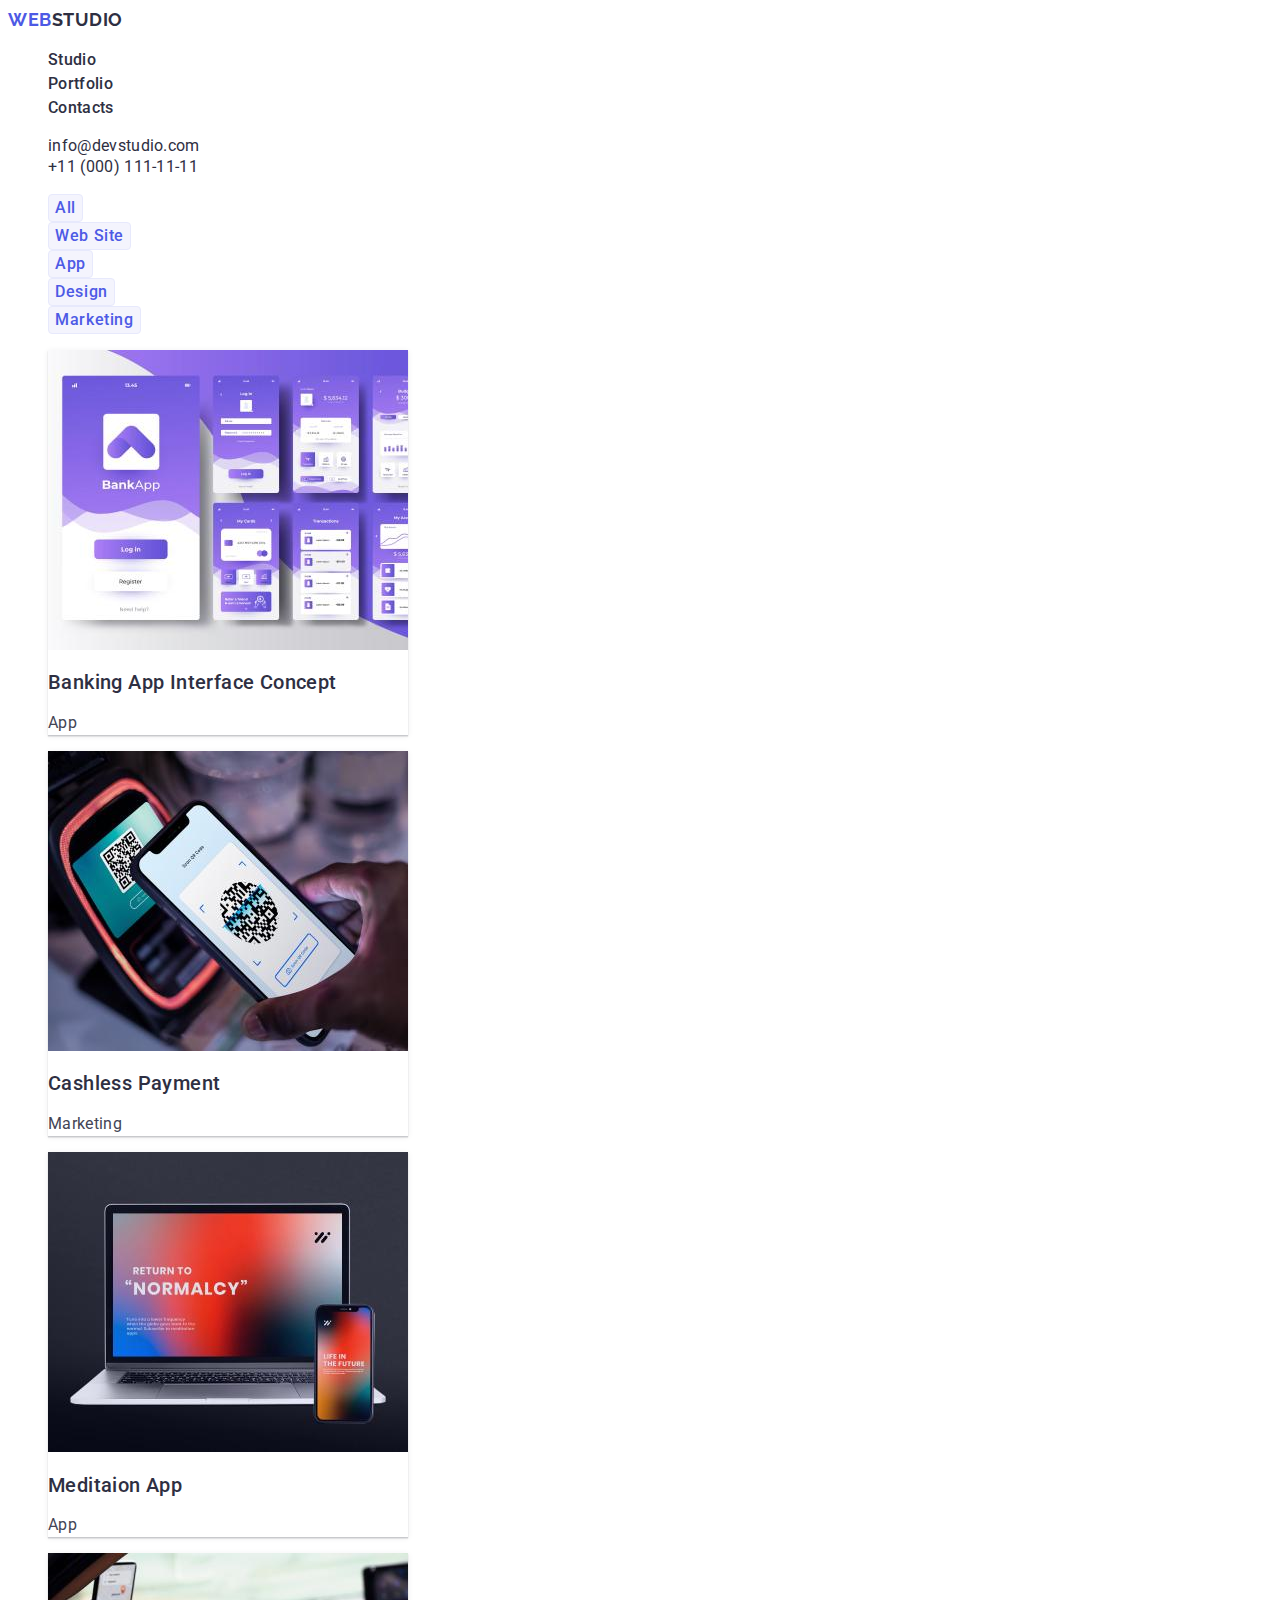
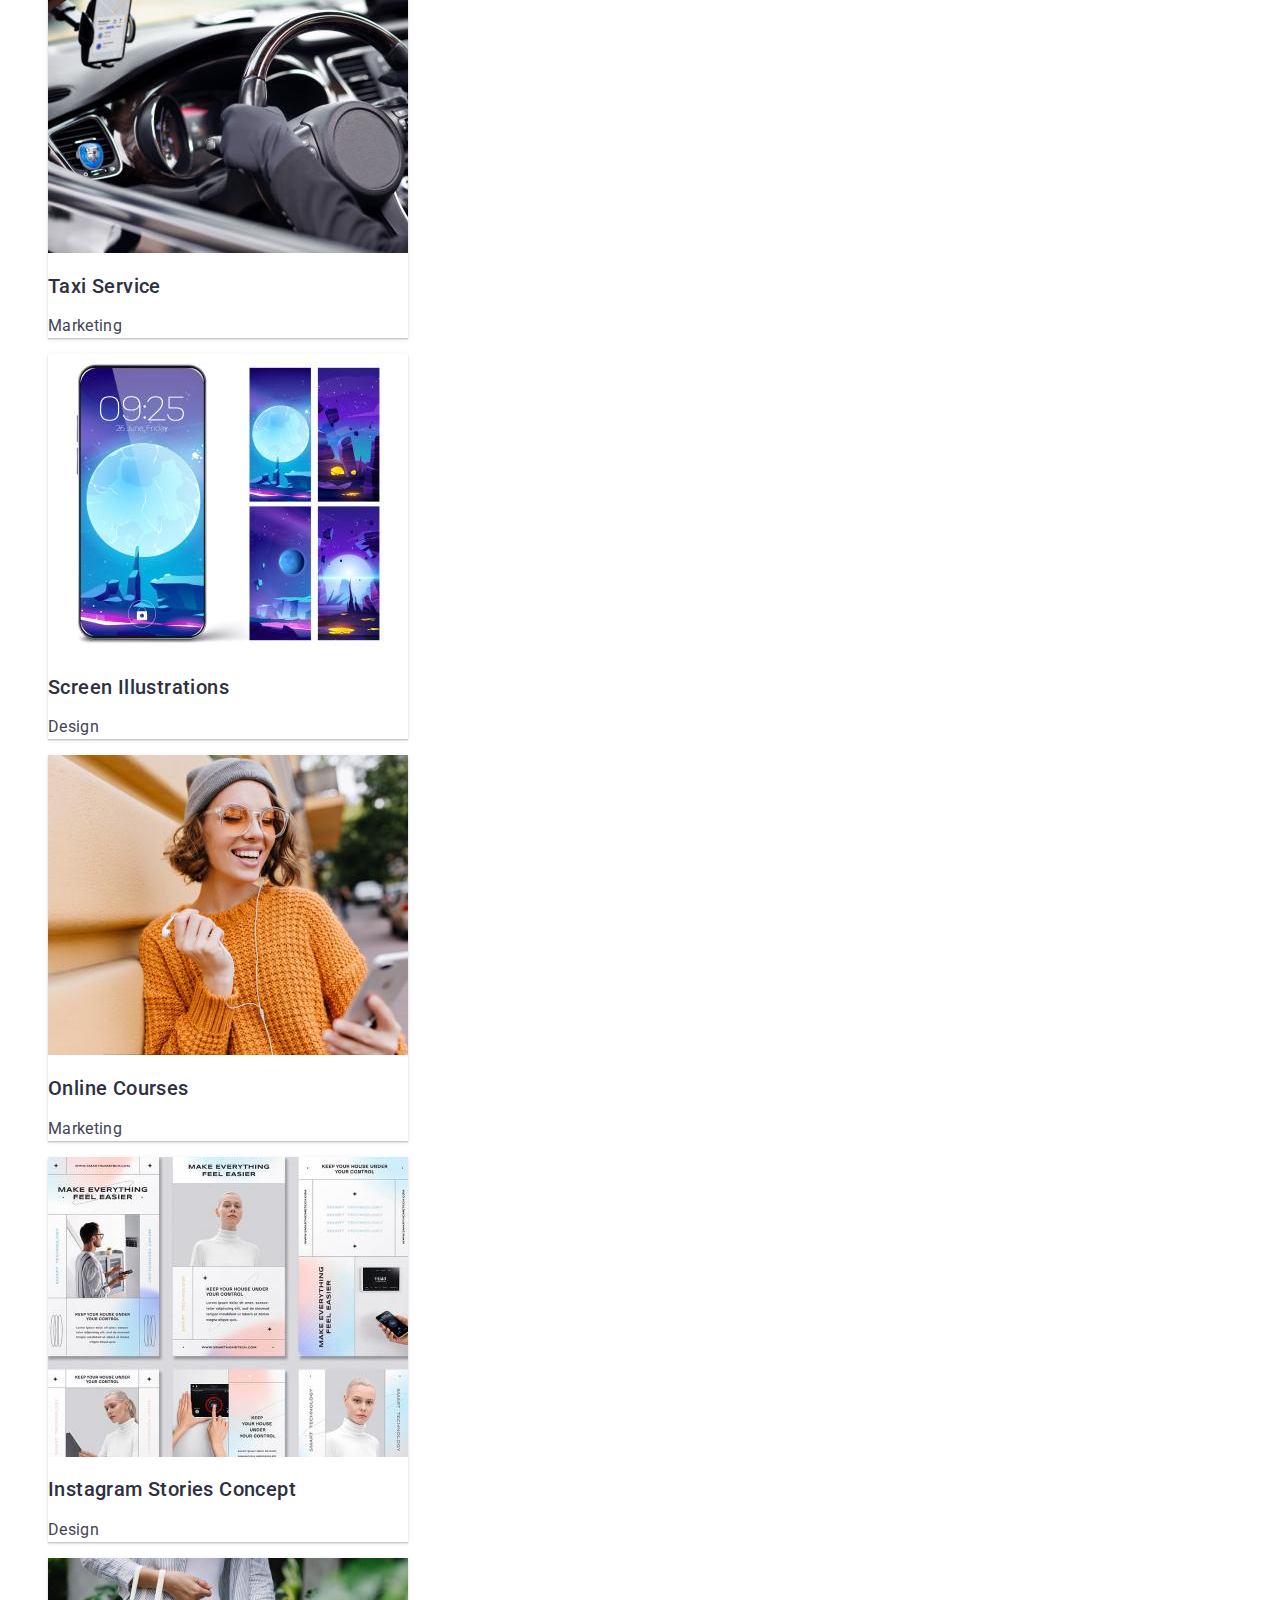
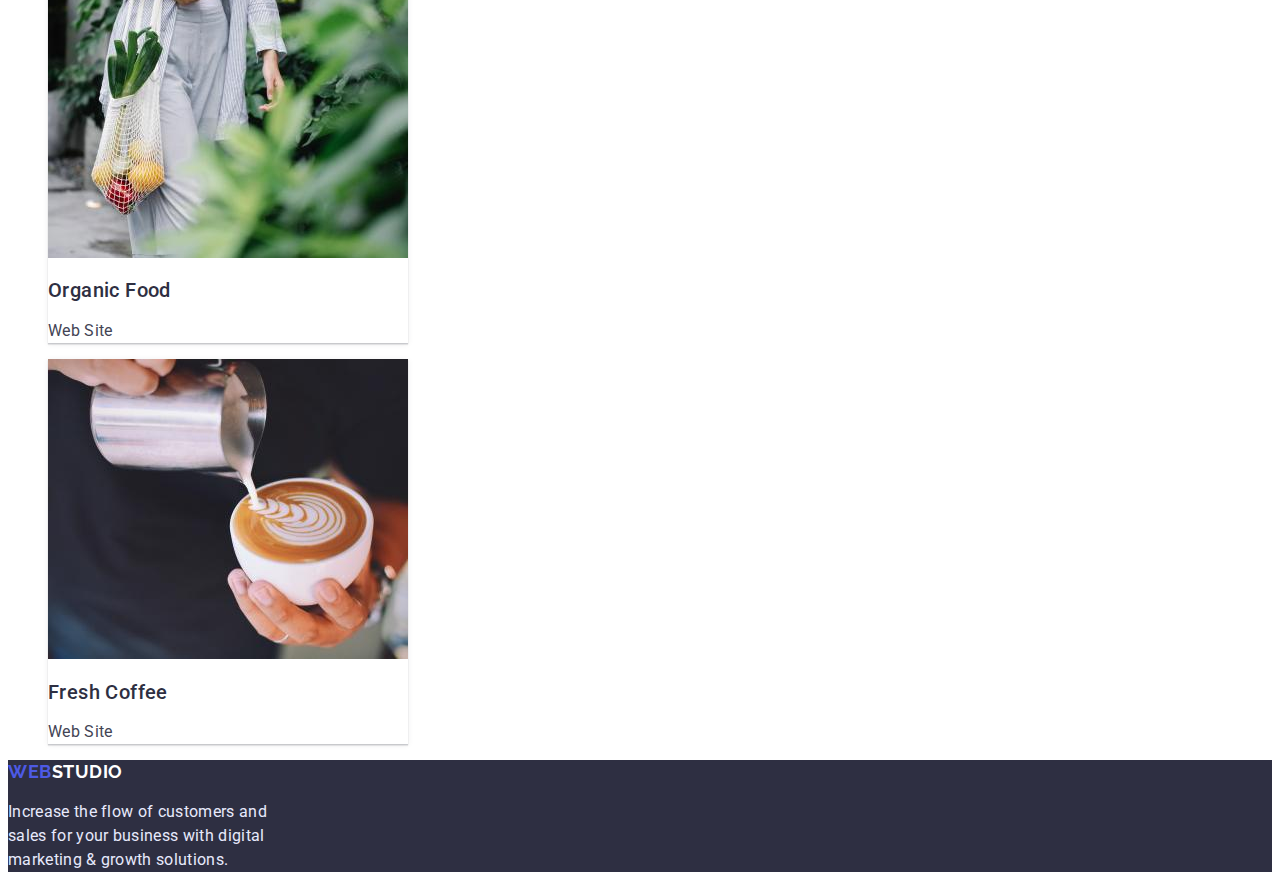
<file: portfolio.html>
<!DOCTYPE html>
<html lang="en">
  <head>
    <meta charset="UTF-8" />
    <meta
      http-equiv="X-UA-Compatible"
      content="IE=edge"
    />
    <meta
      name="viewport"
      content="width=device-width, initial-scale=1.0"
    />
    <title>WebStudio</title>
    <link
      href="https://fonts.googleapis.com/css2?family=Raleway:wght@700&family=Roboto:wght@400;500;700;900&display=swap"
      rel="stylesheet"
    />
    <link
      rel="stylesheet"
      href="./css/styles.css"
    />
  </head>
  <body>
    <!-- Header sectionn -->
    <header class="header=section">
      <nav class="nav-section">
        <a
          class="logo"
          href="./index.html"
          ><span class="accent">Web</span
          ><span class="end-logo">Studio</span></a
        >
        <ul class="nav-list">
          <li>
            <a
              href="./index.html"
              class="link"
              >Studio</a
            >
          </li>
          <li>
            <a
              href="./portfolio.html"
              class="link"
              >Portfolio</a
            >
          </li>
          <li>
            <a
              href="contacts"
              class="link"
              >Contacts</a
            >
          </li>
        </ul>
        <address class="contact-section">
          <ul class="list-link">
            <li>
              <a
                href="mailto:info@devstudio.com"
                class="link-primary"
                >info@devstudio.com</a
              >
            </li>
            <li>
              <a
                href="tel:+110001111111"
                class="link-secondary"
                >+11 (000) 111-11-11</a
              >
            </li>
          </ul>
        </address>
      </nav>
    </header>
    <main class="nav-page-section">
      <!-- hidden h1 -->
      <h1 class="visually-hidden-work-title">Navigation of the page</h1>
      <ul class="nav-button-list">
        <li>
          <button
            type="button"
            class="button-item"
          >
            All
          </button>
        </li>
        <li>
          <button
            type="button"
            class="button-item"
          >
            Web Site
          </button>
        </li>
        <li>
          <button
            type="button"
            class="button-item"
          >
            App
          </button>
        </li>
        <li>
          <button
            type="button"
            class="button-item"
          >
            Design
          </button>
        </li>
        <li>
          <button
            type="button"
            class="button-item"
          >
            Marketing
          </button>
        </li>
      </ul>
      <ul class="achivement-list">
        <li class="achivement-list-item">
          <a
            class="item-link"
            href=""
          >
            <img
              src="./images/img1.jpg"
              alt="Banking app"
              width="360"
            />
            <h2 class="achivement-title">Banking App Interface Concept</h2>
            <p class="achivement-text">App</p></a
          >
        </li>
        <li class="achivement-list-item">
          <a
            class="item-link"
            href=""
          >
            <img
              src="./images/img2.jpg"
              alt="Cashless Payment"
              width="360"
            />
            <h2 class="achivement-title">Cashless Payment</h2>
            <p class="achivement-text">Marketing</p></a
          >
        </li>
        <li class="achivement-list-item">
          <a
            class="item-link"
            href=""
            ><img
              src="./images/img3.jpg"
              alt="Meditaion App"
              width="360"
            />
            <h2 class="achivement-title">Meditaion App</h2>
            <p class="achivement-text">App</p></a
          >
        </li>
        <li class="achivement-list-item">
          <a
            class="item-link"
            href=""
            ><img
              src="./images/img4.jpg"
              alt="Taxi Service"
              width="360"
            />
            <h2 class="achivement-title">Taxi Service</h2>
            <p class="achivement-text">Marketing</p></a
          >
        </li>
        <li class="achivement-list-item">
          <a
            class="item-link"
            href=""
          >
            <img
              src="./images/img5.jpg"
              alt="Screen phone Illustrations"
              width="360"
            />
            <h2 class="achivement-title">Screen Illustrations</h2>
            <p class="achivement-text">Design</p></a
          >
        </li>
        <li class="achivement-list-item">
          <a
            class="item-link"
            href=""
            ><img
              src="./images/img6.jpg"
              alt="Smiling girl"
              width="360"
            />
            <h2 class="achivement-title">Online Courses</h2>
            <p class="achivement-text">Marketing</p></a
          >
        </li>
        <li class="achivement-list-item">
          <a
            class="item-link"
            href=""
          >
            <img
              src="./images/img7.jpg"
              alt="Instagram Stories Concept"
              width="360"
            />
            <h2 class="achivement-title">Instagram Stories Concept</h2>
            <p class="achivement-text">Design</p></a
          >
        </li>
        <li class="achivement-list-item">
          <a
            class="item-link"
            href=""
          >
            <img
              src="./images/img8.jpg"
              alt="silhouette of a girl with a bag of vegetables"
              width="360"
            />
            <h2 class="achivement-title">Organic Food</h2>
            <p class="achivement-text">Web Site</p></a
          >
        </li>
        <li class="achivement-list-item">
          <a
            class="item-link"
            href=""
          >
            <img
              src="./images/img9.jpg"
              alt="a cup of coffee"
              width="360"
            />
            <h2 class="achivement-title">Fresh Coffee</h2>
            <p class="achivement-text">Web Site</p></a
          >
        </li>
      </ul>
    </main>
    <!-- Footer section-->
    <footer class="footer-logo-section">
      <a
        class="logo"
        href="./index.html"
        ><span class="accent">Web</span
        ><span class="footer-logo">Studio</span></a
      >
      <p class="text-logo">
        Increase the flow of customers and <br />
        sales for your business with digital <br />
        marketing & growth solutions.
      </p>
    </footer>
  </body>
</html>
</file>
<file: css/styles.css>
:root {
  --primary-white-color: #ffffff;
  --primary-text-color: #434455;
  --title-text-color: #2e2f42;
  --accent-color: #4d5ae5;
  --background-white-color: #e5e5e5;
  --seconday-white-color: #f4f4fd;
  --pressed-color: #404bbf;
  --button-border: #e7e9fc;
}
body {
  background-color: var(--primary-white-color);
  color: var(--primary-text-color);
  font-family: "Roboto", sans-serif;
  letter-spacing: 0.02em;
}
/* -------------------------------------Navigation section--------------------------------- */
.nav-section {
  background: var(--primary-white-color);
}
.nav-list {
  list-style: none;
}
.list-link {
  list-style: none;
}
.logo {
  accent-color: var(--accent-color);
  font-family: "Raleway", sans-serif;
  font-weight: 700;
  font-size: 18px;
  line-height: 1.33;
  letter-spacing: 0.03em;
  text-transform: uppercase;
  text-decoration: none;
}
.end-logo {
  color: var(--title-text-color);
}
.nav-list a {
  text-decoration: none;
  font-weight: 500;
  font-size: 16;
  line-height: 1.5;
  color: var(--title-text-color);
}
.nav-list :hover,
.nav-list a:focus {
  color: var(--accent-color);
}
.list-link a {
  text-decoration: none;
  color: var(--title-text-color);
  font-style: normal;
  font-weight: 400;
  line-height: 1.3;
}
.list-link a:hover,
.list-link a:focus {
  color: var(--accent-color);
}
/*---------------------------------------- Main Section------------------------------------------ */
.hero-section {
  background: var(--title-text-color);
}
.hero-title {
  font-size: 56px;
  line-height: 1.07;
  letter-spacing: 0.02em;
  color: var(--primary-white-color);
}
.button {
  background: var(--accent-color);
  box-shadow: 0px 4px 4px rgba(0, 0, 0, 0.15);
  border-radius: 4px;
  font-family: inherit;
  font-size: 16px;
  line-height: 1.5;
  display: flex;
  align-items: center;
  letter-spacing: 0.04em;
  color: var(--primary-white-color);
  cursor: pointer;
}
.button:hover,
.button:focus {
  background: var(--pressed-color);
  display: flex;
  flex-direction: row;
  align-items: flex-start;
  background: var(--pressed-color);
  box-shadow: 0px 4px 4px rgba(0, 0, 0, 0.15);
  border-radius: 4px;
}
/* -----------------------------------------Feutures section--------------------------------------- */

.features-section {
}
.visually-hidden-title {
  position: absolute;
  white-space: nowrap;
  width: 1px;
  height: 1px;
  overflow: hidden;
  border: 0;
  padding: 0;
  clip: rect(0 0 0 0);
  clip-path: inset(50%);
  margin: -1px;
}
.features-list {
  list-style: none;
}
.feature-subtitle {
  font-weight: 500;
  font-size: 20px;
  line-height: 1.2;
  letter-spacing: 0.02em;
  color: var(--title-text-color);
}
.text {
  line-height: 1.5;
  letter-spacing: 0.02em;
  color: var(--primary-text-color);
}
/*------------------------ Mission section----------------  */
.mission-section {
}

.mission-title {
  font-size: 36px;
  line-height: 1.11;
  letter-spacing: 0.02em;
  text-transform: capitalize;
  color: var(--title-text-color);
}
.mission-list {
  list-style: none;
}
.mission-list-item {
  box-sizing: border-box;
  width: 360px;
  height: 300px;
  background: linear-gradient(
      0deg,
      rgba(77, 90, 229, 0.1),
      rgba(77, 90, 229, 0.1)
    ),
    url(monitor.jpg);
  background-blend-mode: soft-light, normal;
  border: 1px solid var(--button-border);
}
/*--------------------------- Team section--------------- */
.team-section {
  background: var(--primary-white-color);
  border-radius: 16px 16px 0px 0px;
  background-color: var(--seconday-white-color);
}
.team-title {
  font-weight: 700;
  font-size: 36px;
  line-height: 1.11;
  letter-spacing: 0.02em;
  text-transform: capitalize;
  color: var(--title-text-color);
}
.team-list {
  list-style: none;
}
.card {
  width: 264px;
  background: var(--primary-white-color);
}
.team-subtitle {
  font-weight: 600;
  font-size: 20px;
  line-height: 1.5;
  letter-spacing: 0.02em;
  color: var(--title-text-color);
}
.text-description {
  font-size: 16px;
  line-height: 1.5;
  letter-spacing: 0.02em;
  color: var(--primary-text-color);
}
/* ------------------------------Footer-------------------- */
.footer-logo-section {
  background: var(--title-text-color);
}
.logo {
  accent-color: var(--accent-color);
  font-family: "Raleway", sans-serif;
  font-weight: 700;
  font-size: 18px;
  line-height: 1.33;
  letter-spacing: 0.03em;
  text-transform: uppercase;
  color: var(--accent-color);
  text-decoration: none;
}
.footer-logo {
  color: var(--primary-white-color);
}
.text-logo {
  font-size: 16px;
  line-height: 1.5;
  letter-spacing: 0.02em;
  color: var(--button-border);
}
/* ------------------------portfolio---------------------- */
.nav-page-section {
  background: var(--primary-white-color);
}
.visually-hidden-work-title {
  position: absolute;
  white-space: nowrap;
  width: 1px;
  height: 1px;
  overflow: hidden;
  border: 0;
  padding: 0;
  clip: rect(0 0 0 0);
  clip-path: inset(50%);
  margin: -1px;
}
.nav-button-list {
  list-style: none;
}
.button-item {
  box-sizing: border-box;
  background: var(--seconday-white-color);
  border: 1px solid var(--button-border);
  border-radius: 4px;
  font-family: inherit;
  font-weight: 500;
  font-size: 16px;
  line-height: 1.5;
  letter-spacing: 0.04em;
  color: var(--accent-color);
  cursor: pointer;
}
.button-item:hover,
.button-item:focus {
  background: var(--accent-color);
  box-shadow: 0px 3px 1px rgba(0, 0, 0, 0.1), 0px 2px 1px rgba(0, 0, 0, 0.08),
    0px 2px 2px rgba(0, 0, 0, 0.12);
  color: var(--primary-white-color);
}
.achivement-list {
  list-style: none;
}
.achivement-list-item {
  width: 360px;
  background: linear-gradient(
      0deg,
      rgba(77, 90, 229, 0.1),
      rgba(77, 90, 229, 0.1)
    ),
    url(img1.jpg);
  background-blend-mode: soft-light, normal;
  mix-blend-mode: normal;
  background: var(--primary-white-color);
  order: 0.5px solid var(--seconday-white-color);
  box-shadow: 0px 1px 6px rgba(46, 47, 66, 0.08),
    0px 1px 1px rgba(46, 47, 66, 0.16), 0px 2px 1px rgba(46, 47, 66, 0.08);
}
.item-link {
  text-decoration: none;
}
.achivement-title {
  font-weight: 500;
  font-size: 20px;
  line-height: 1.2;
  letter-spacing: 0.02em;
  color: var(--title-text-color);
}
.achivement-text {
  font-size: 16px;
  line-height: 1.5;
  letter-spacing: 0.02em;
  color: var(--primary-text-color);
}
</file>
